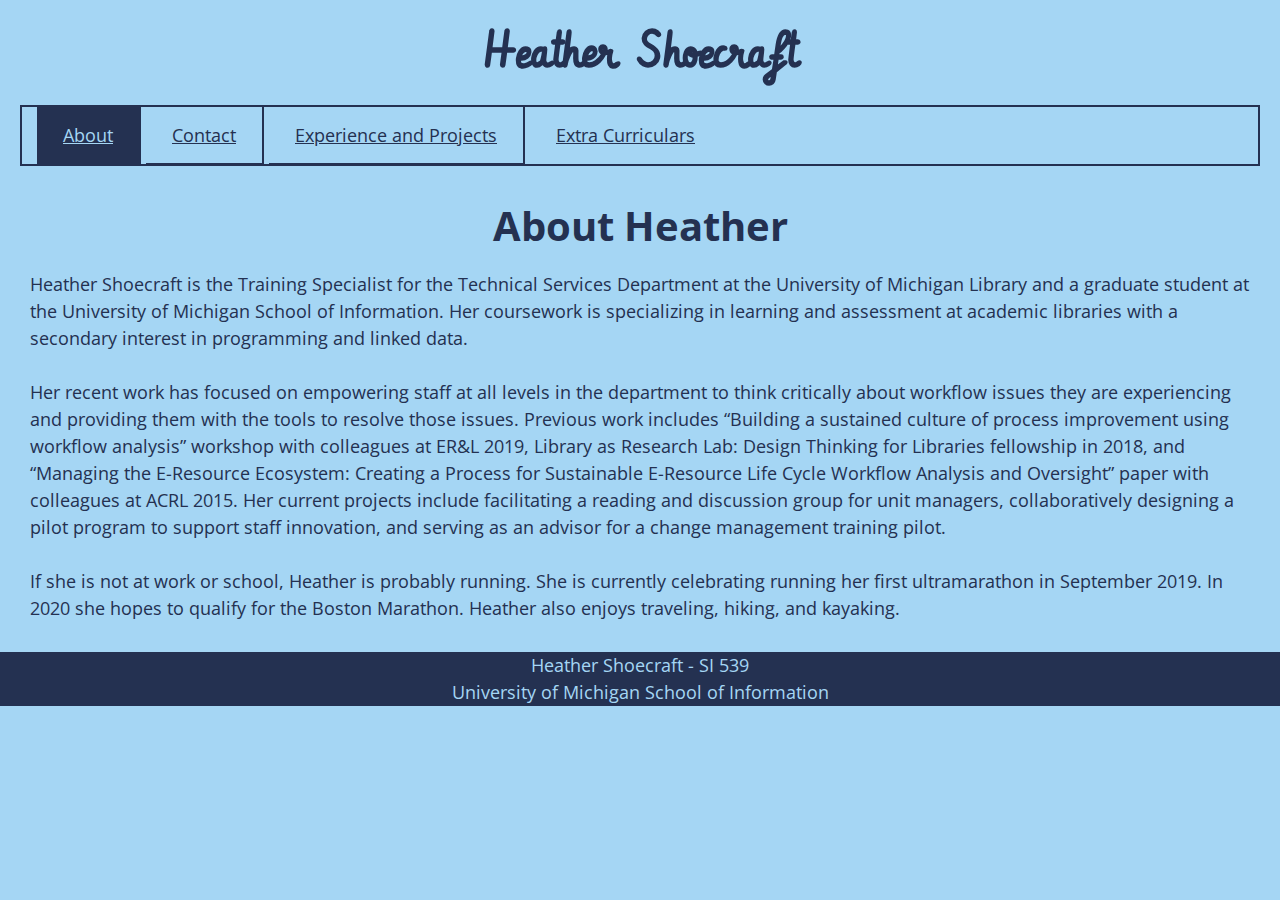
<file: index.html>
<!DOCTYPE html>
<html lang="en" dir="ltr">
  <head>
    <meta charset="utf-8">
    <meta name="viewport" content="width=device-width, initial-scale=1">
    <link rel="stylesheet" type="text/css" href="css/html5reset.css">
    <link rel="stylesheet" type="text/css" href="css/style.css">
    <link href="https://fonts.googleapis.com/css?family=Open+Sans&display=swap" rel="stylesheet">
    <link href="https://fonts.googleapis.com/css?family=Vibur&display=swap" rel="stylesheet">
    <title>Heather's Portfolio</title>
  </head>
  <body>
    <header>
      <h1>Heather Shoecraft</h1>
    </header>
    <div class="skip"><a href="#main">Skip to Main Content</a></div>

    <div class="nav">
      <nav>
        <ul>
          <li class="active"><a  href="index.html">About</a></li>
          <li><a href="contact.html">Contact</a></li>
          <li><a href="work.html">Experience and Projects</a></li>
          <li><a href="gallery.html">Extra Curriculars</a></li>
        </ul>
      </nav>
    </div>
    <main>
    <div class="about" id="main">
      <!-- <a name="about"> -->
        <h1>About Heather</h1>
        <p>Heather Shoecraft is the Training Specialist for the Technical Services Department at the University of Michigan Library and a graduate student at the University of Michigan School of Information. Her coursework is specializing in learning and assessment at academic libraries with a secondary interest in programming and linked data.</p>
        <br>
        <p>Her recent work has focused on empowering staff at all levels in the department to think critically about workflow issues they are experiencing and providing them with the tools to resolve those issues. Previous work includes “Building a sustained culture of process improvement using workflow analysis” workshop with colleagues at ER&L 2019, Library as Research Lab: Design Thinking for Libraries fellowship in 2018, and “Managing the E-Resource Ecosystem: Creating a Process for Sustainable E-Resource Life Cycle Workflow Analysis and Oversight” paper with colleagues at ACRL 2015. Her current projects include facilitating a reading and discussion group for unit managers, collaboratively designing a pilot program to support staff innovation, and serving as an advisor for a change management training pilot.</p>
        <br>
        <p>If she is not at work or school, Heather is probably running. She is currently celebrating running her first ultramarathon in September 2019. In 2020 she hopes to qualify for the Boston Marathon. Heather also enjoys traveling, hiking, and kayaking.</p>
    </div>
  </main>
    <footer>
      <p>Heather Shoecraft - SI 539 <br>
        University of Michigan School of Information</p>
    </footer>
  </body>
</html>
</file>
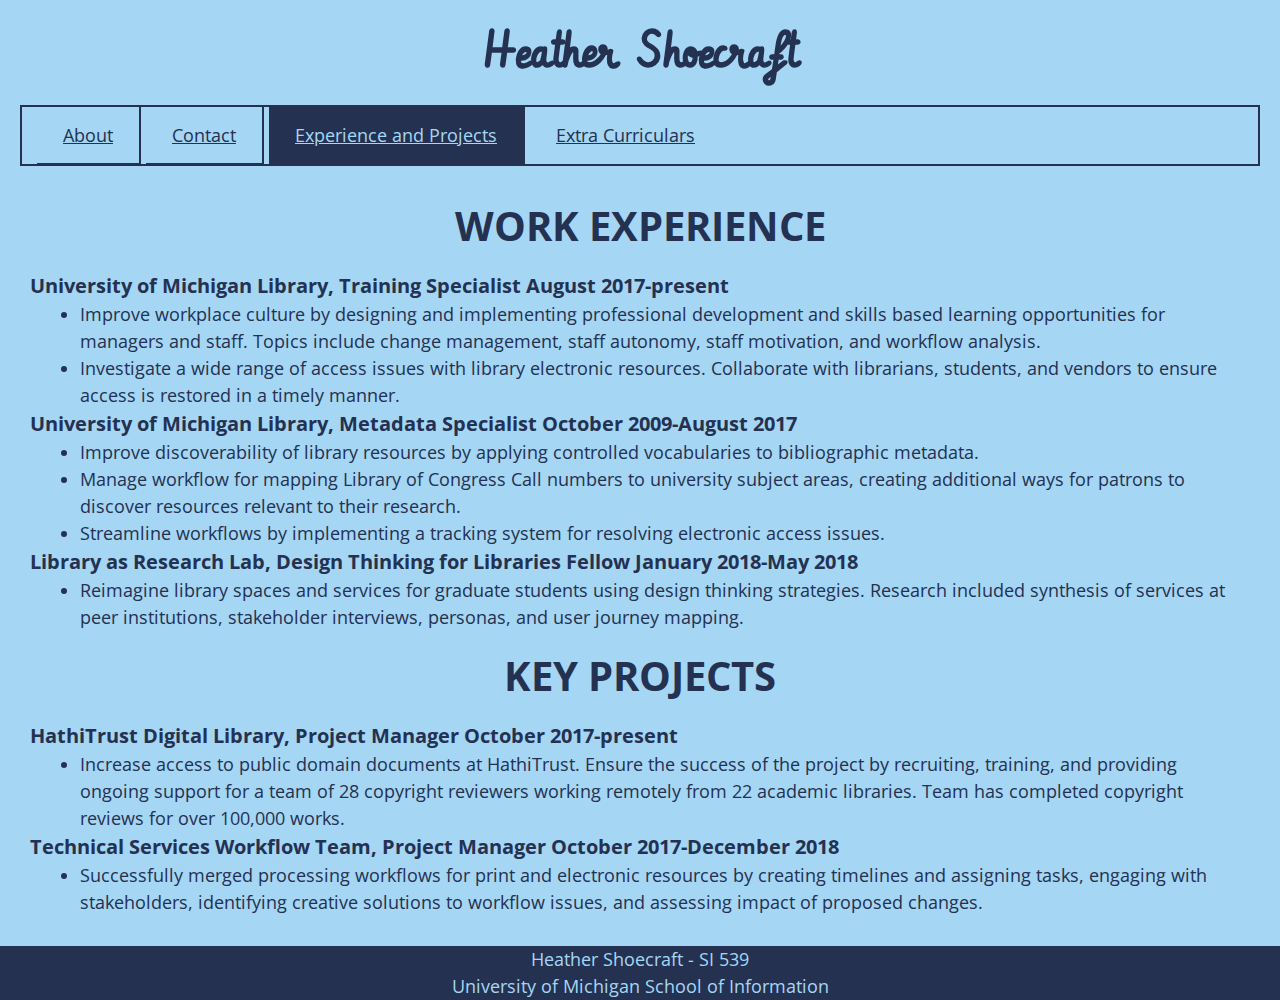
<file: work.html>
<!DOCTYPE html>
<html lang="en" dir="ltr">
  <head>
    <meta charset="utf-8">
    <meta name="viewport" content="width=device-width, initial-scale=1">
    <link rel="stylesheet" type="text/css" href="css/html5reset.css">
    <link rel="stylesheet" type="text/css" href="css/style.css">
    <link href="https://fonts.googleapis.com/css?family=Open+Sans&display=swap" rel="stylesheet">
    <link href="https://fonts.googleapis.com/css?family=Vibur&display=swap" rel="stylesheet">
    <title>Heather's Work Experience</title>
  </head>
  <body>
    <header>
      <h1>Heather Shoecraft</h1>
    </header>
    <div class="skip"><a href="#main">Skip to Main Content</a></div>
    <div class="nav">
      <nav>
        <ul>
          <li><a  href="index.html">About</a></li>
          <li><a href="contact.html">Contact</a></li>
          <li class="active"><a href="work.html">Experience and Projects</a></li>
          <li><a href="gallery.html">Extra Curriculars</a></li>
        </ul>
      </nav>
    </div>
    <main>
      <div class="resume" id="main">

          <h1>WORK EXPERIENCE</h1>
          <h2>University of Michigan Library, Training Specialist	August 2017-present </h2>
          <ul>
              <li>Improve workplace culture by designing and implementing professional development and skills based learning opportunities for managers and staff. Topics include change management, staff autonomy, staff motivation, and workflow analysis.</li>
              <li>Investigate a wide range of access issues with library electronic resources. Collaborate with librarians, students, and vendors to ensure access is restored in a timely manner.</li>
          </ul>
          <h2>University of Michigan Library, Metadata Specialist	October 2009-August 2017 </h2>
            <ul>
              <li>Improve discoverability of library resources by applying controlled vocabularies to bibliographic metadata.</li>
              <li>Manage workflow for mapping Library of Congress Call numbers to university subject areas, creating additional ways for patrons to discover resources relevant to their research.</li>
              <li>Streamline workflows by implementing a tracking system for resolving electronic access issues.</li>
            </ul>
          <h2>Library as Research Lab, Design Thinking for Libraries Fellow	January 2018-May 2018</h2>
          <ul>
            <li>Reimagine library spaces and services for graduate students using design thinking strategies. Research included synthesis of services at peer institutions, stakeholder interviews, personas, and user journey mapping.</li>
          </ul>
          <h1>KEY PROJECTS</h1>
          <h2>HathiTrust Digital Library, Project Manager	October 2017-present</h2>
            <ul>
              <li>Increase access to public domain documents at HathiTrust. Ensure the success of the project by recruiting, training, and providing ongoing support for a team of 28 copyright reviewers working remotely from 22 academic libraries. Team has completed copyright reviews for over 100,000 works.</li>
            </ul>
            <h2>Technical Services Workflow Team, Project Manager	October 2017-December 2018</h2>
            <ul>
              <li>Successfully merged processing workflows for print and electronic resources by creating timelines and assigning tasks, engaging with stakeholders, identifying creative solutions to workflow issues, and assessing impact of proposed changes.</li>
            </ul>
        </div>
        <footer>
          <p>Heather Shoecraft - SI 539 <br/>
            University of Michigan School of Information</p>
        </footer>
    </main>

  </body>
</html>
</file>
<file: css/style.css>
body{
  background-color: #A5D6F4;
  font-size: 18px;
  margin: 0;
  padding: 0;
  font-family: 'Open Sans', sans-serif;
  color: #243151;
  line-height: 1.5;
  height: 100%;
}

header, h1{
  font-size: 40px;
  margin: 15px;
  text-align: center;
  font-family: 'Open Sans', sans-serif;
}

header h1{
  font-family: 'Vibur', cursive;
  font-size: 50px;
}

footer{
  background: #243151;
  color: #a5d6f4;
  text-align: center;
  margin-top: 15px;
}
h1 {
  font-family: 'Open Sans', sans-serif;
}

h2{
  font-size: 20px;
}

.nav a{
  margin: 10px;
  line-height: 1.5;
  color: #243151;

}
.nav ul{
  border: 2px solid #243151;
  padding: 15px;
  margin-left: 20px;
  margin-right: 20px;
}

.nav li {
  text-align: center;
  border-bottom: 2px solid #243151;
  font-size: 18px;
}

.nav li:last-child{
  border-bottom: none;
}

.nav li.active{
  background: #243151;

}
.nav li.active a{
  color: #a5d6f4;
}

nav a:hover{
  text-decoration: underline;
}

nav a:focus{
  text-decoration: underline;
}

.skip a{
  background: white;
  left: 0;
  padding: 6px;
  position: absolute;
  top: -40px      /*Your code here - place 40px higher */;
  -webkit-transition: top 1s ease-out;
  transition: top 1s ease-out;
  z-index: 1;
}

.skip a:focus{
  top: 0px;
}
.about, .contact, .resume{
  margin: 15px
}

/* contact form style */
.bigicon {
    font-size: 25px;
    color: #2A3132;
    padding-left:2%;
}
form div{
    display:inline-block;
    width: 90%;
}
button.btn{
    display: block;
    margin: 0 auto;
}
/* end form style */

.parallax{
  display: none;
}

.about, .resume{
  margin: 30px
}
.resume ul li{
  margin-left: 50px;
}

/* media queries */
@media screen and (min-width:750px){
  .nav li{
    display: inline;
  }
  .nav li {
    text-align: center;
    border-right: 2px solid #243151;
    padding: 16px
  }
  .nav li:last-child{
    border-right: none;
  }

  /* parallax image */
  /* code modified from https://www.w3schools.com/howto/howto_css_parallax.asp */

  .parallax {
    display: block;
    color: white;
    font-family: 'Vibur', cursive;
    font-size: 30vh;
    /* The image used */
    background-image: url('../images/craterlake.jpg');

    /* Full height */
    height: 100vh;

    /* Create the parallax scrolling effect */
    background-attachment: fixed;
    background-position: center;
    background-repeat: no-repeat;
    background-size: cover;
  }
}
@media screen and (min-width:1000px){
/* add new grid layout */
}
/* media query for reduced animation */
@media screen and (prefers-reduced-motion: reduce){
  html{
      scroll-behavior: auto; /* Removes scroll animation */
  }

  .skip a{
    background: white;
    left: 0;
    padding: 6px;
    position: absolute;
    top: -40px;
    -webkit-transition: none; /* Your code here - set to default setting */
    transition: none;
    z-index: 1;
  }

  .skip a:focus{
    -webkit-transition: none;
    transition: none;
    top:0;
  }
}
</file>
